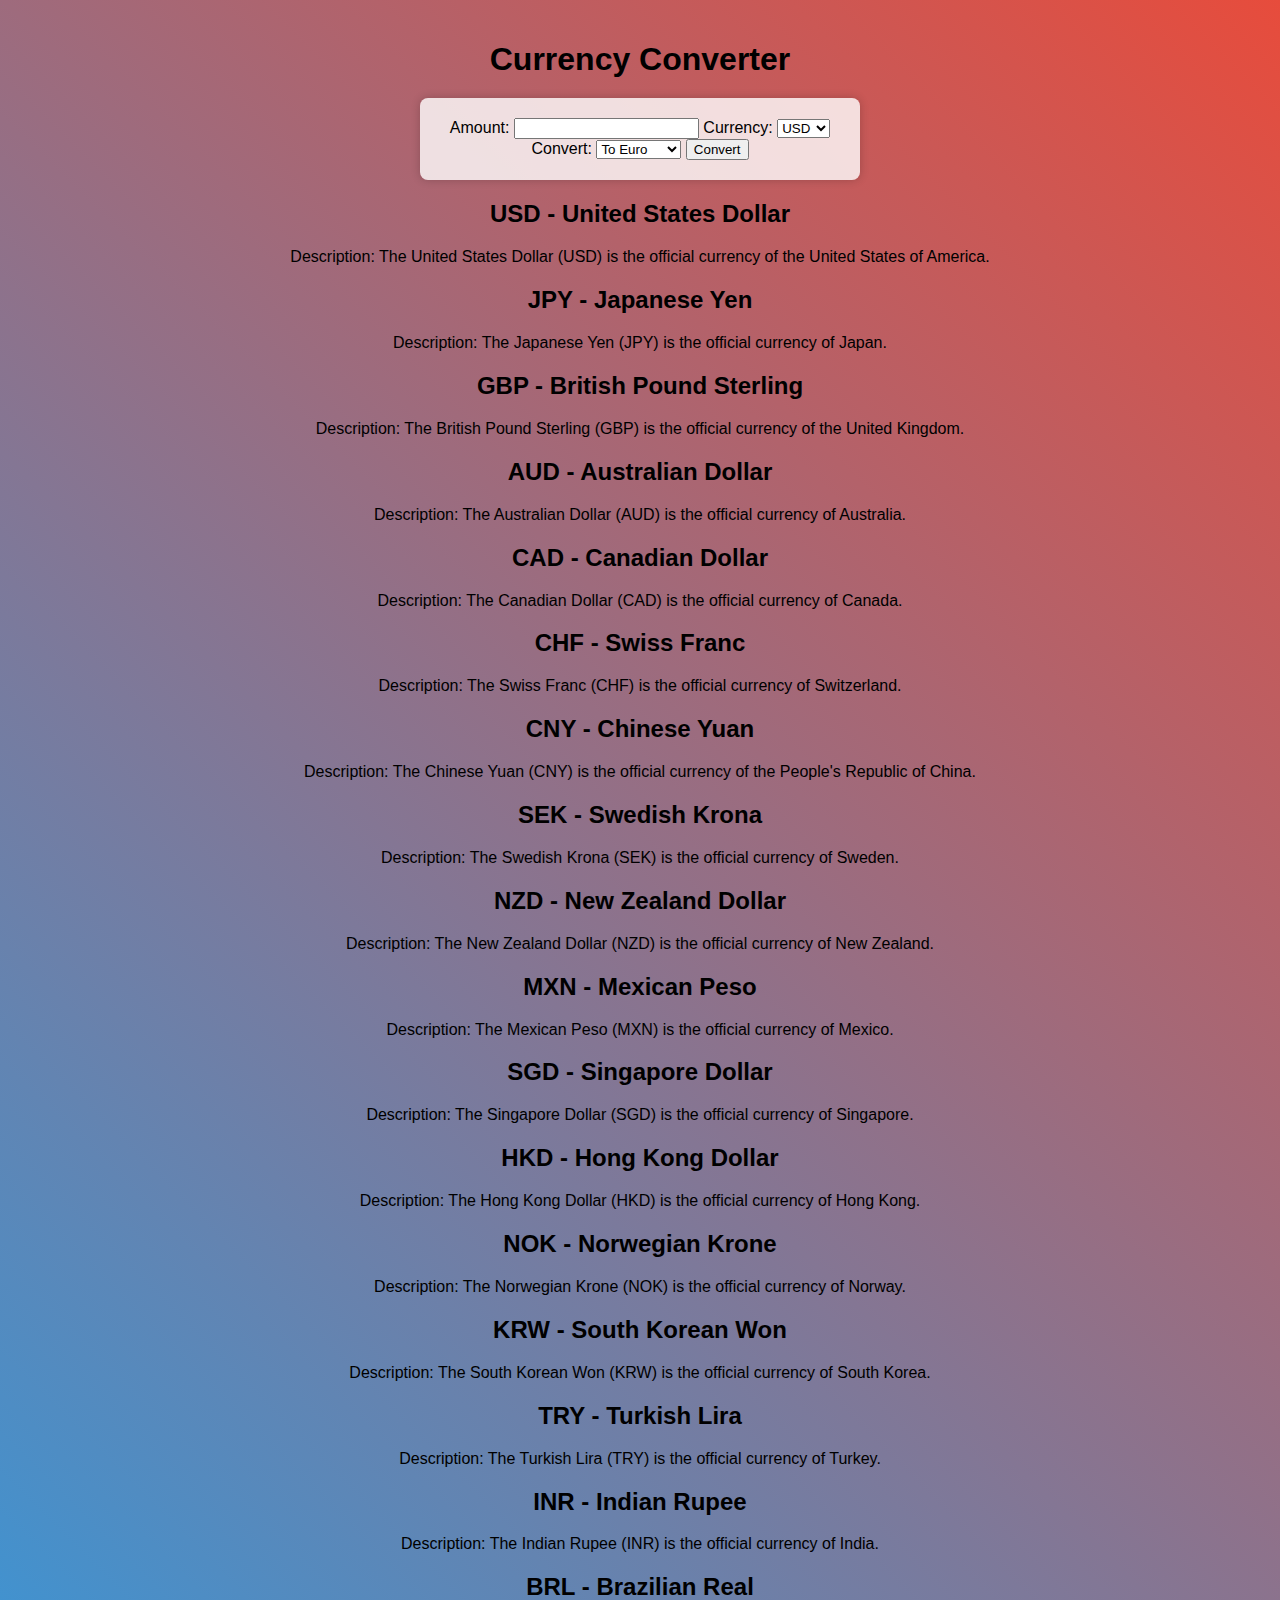
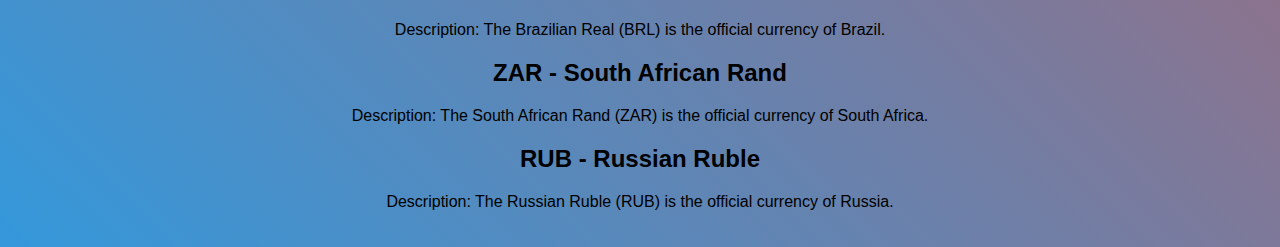
<file: CurrencyConvertorWebsite/index.html>
<!DOCTYPE html>
<html lang="en">
<head>
    <meta charset="UTF-8">
    <meta name="viewport" content="width=device-width, initial-scale=1.0">
    <title>Currency Converter</title>
    <style>
        /* Your existing styles here */

        body {
            background: linear-gradient(45deg, #3498db, #e74c3c);
            margin: 0;
            font-family: 'Arial', sans-serif;
            color: black;
            text-align: center;
            padding: 20px;
            box-sizing: border-box;
        }

        h1 {
            margin-bottom: 20px;
        }

        form {
            max-width: 400px;
            margin: 0 auto;
            background-color: rgba(255, 255, 255, 0.8);
            padding: 20px;
            border-radius: 8px;
            box-shadow: 0 0 10px rgba(0, 0, 0, 0.2);
        }

        
    </style>
</head>
<body>

<h1>Currency Converter</h1>

<form id="currencyForm">
    <label for="amount">Amount:</label>
    <input type="number" id="amount" required>

    <label for="currency">Currency:</label>
    <select id="currency" required>
        <option value="USD">USD</option>
        <option value="JPY">JPY</option>
        <option value="GBP">GBP</option>
        <option value="AUD">AUD</option>
        <option value="CAD">CAD</option>
        <option value="CHF">CHF</option>
        <option value="CNY">CNY</option>
        <option value="SEK">SEK</option>
        <option value="NZD">NZD</option>
        <option value="MXN">MXN</option>
        <option value="SGD">SGD</option>
        <option value="HKD">HKD</option>
        <option value="NOK">NOK</option>
        <option value="KRW">KRW</option>
        <option value="TRY">TRY</option>
        <option value="INR">INR</option>
        <option value="BRL">BRL</option>
        <option value="ZAR">ZAR</option>
        <option value="RUB">RUB</option>
        <!-- if i want to add more currencies must add here and also in the logic section below on line 101 and 132 -->
    </select>

    <label for="convertTo">Convert:</label>
    <select id="convertTo" required>
        <option value="toEuro">To Euro</option>
        <option value="fromEuro">From Euro</option>
    </select>

    <button type="button" onclick="convertCurrency()">Convert</button>
</form>

<p id="result"></p>

<!-- Description of currencies for user -->
<h2>USD - United States Dollar</h2>
<p>Description: The United States Dollar (USD) is the official currency of the United States of America.</p>

<h2>JPY - Japanese Yen</h2>
<p>Description: The Japanese Yen (JPY) is the official currency of Japan.</p>

<h2>GBP - British Pound Sterling</h2>
<p>Description: The British Pound Sterling (GBP) is the official currency of the United Kingdom.</p>

<h2>AUD - Australian Dollar</h2>
<p>Description: The Australian Dollar (AUD) is the official currency of Australia.</p>

<h2>CAD - Canadian Dollar</h2>
<p>Description: The Canadian Dollar (CAD) is the official currency of Canada.</p>

<h2>CHF - Swiss Franc</h2>
<p>Description: The Swiss Franc (CHF) is the official currency of Switzerland.</p>

<h2>CNY - Chinese Yuan</h2>
<p>Description: The Chinese Yuan (CNY) is the official currency of the People's Republic of China.</p>

<h2>SEK - Swedish Krona</h2>
<p>Description: The Swedish Krona (SEK) is the official currency of Sweden.</p>

<h2>NZD - New Zealand Dollar</h2>
<p>Description: The New Zealand Dollar (NZD) is the official currency of New Zealand.</p>

<h2>MXN - Mexican Peso</h2>
<p>Description: The Mexican Peso (MXN) is the official currency of Mexico.</p>

<h2>SGD - Singapore Dollar</h2>
<p>Description: The Singapore Dollar (SGD) is the official currency of Singapore.</p>

<h2>HKD - Hong Kong Dollar</h2>
<p>Description: The Hong Kong Dollar (HKD) is the official currency of Hong Kong.</p>

<h2>NOK - Norwegian Krone</h2>
<p>Description: The Norwegian Krone (NOK) is the official currency of Norway.</p>

<h2>KRW - South Korean Won</h2>
<p>Description: The South Korean Won (KRW) is the official currency of South Korea.</p>

<h2>TRY - Turkish Lira</h2>
<p>Description: The Turkish Lira (TRY) is the official currency of Turkey.</p>

<h2>INR - Indian Rupee</h2>
<p>Description: The Indian Rupee (INR) is the official currency of India.</p>

<h2>BRL - Brazilian Real</h2>
<p>Description: The Brazilian Real (BRL) is the official currency of Brazil.</p>

<h2>ZAR - South African Rand</h2>
<p>Description: The South African Rand (ZAR) is the official currency of South Africa.</p>

<h2>RUB - Russian Ruble</h2>
<p>Description: The Russian Ruble (RUB) is the official currency of Russia.</p>



<script>
    function convertCurrency() {
        const amount = parseFloat(document.getElementById('amount').value);
        const currency = document.getElementById('currency').value;
        const conversionType = document.getElementById('convertTo').value;

        let result;

        if (conversionType === 'toEuro') {
            result = converterToEuro(amount, currency);
        } else {
            result = converterFromEuro(amount, currency);
        }

        if (result !== null) {
            document.getElementById('result').innerText = `Result: ${result.toFixed(2)}`;
        } else {
            document.getElementById('result').innerText = 'Unsupported currency';
        }
    }

    function converterFromEuro(amount, currency) {
        const exchangeRates = {
            'USD': 1.11,
            'JPY': 0.0063,
            'GBP': 1.15,
            'AUD': 0.62,
            'CAD': 0.68,
            'CHF': 1.07,
            'CNY': 0.13,
            'SEK': 0.091,
            'NZD': 0.57,
            'MXN': 0.053,
            'SGD': 0.68,
            'HKD': 0.12,
            'NOK': 0.089,
            'KRW': 0.00070,
            'TRY': 0.031,
            'INR': 0.011,
            'BRL': 0.19,
            'ZAR': 0.049,
            'RUB': 0.0098,
            // Add more exchange rates as needed
        };

        if (exchangeRates[currency]) {
            return amount * exchangeRates[currency];
        } else {
            return null;
        }
    }

    function converterToEuro(amount, currency) {
        const exchangeRates = {
            'USD': 0.91,
            'JPY': 0.0063,
            'GBP': 1.16,
            'AUD': 0.61,
            'CAD': 0.68,
            'CHF': 1.07,
            'CNY': 0.13,
            'SEK': 0.091,
            'NZD': 0.57,
            'MXN': 0.053,
            'SGD': 0.68,
            'HKD': 0.12,
            'NOK': 0.089,
            'KRW': 0.00070,
            'TRY': 0.031,
            'INR': 0.011,
            'BRL': 0.19,
            'ZAR': 0.049,
            'RUB': 0.0098,
            // Add more exchange rates as needed
        };

        if (exchangeRates[currency]) {
            return amount * exchangeRates[currency];
        } else {
            return null;
        }
    }
</script>

</body>
</html>
</file>
